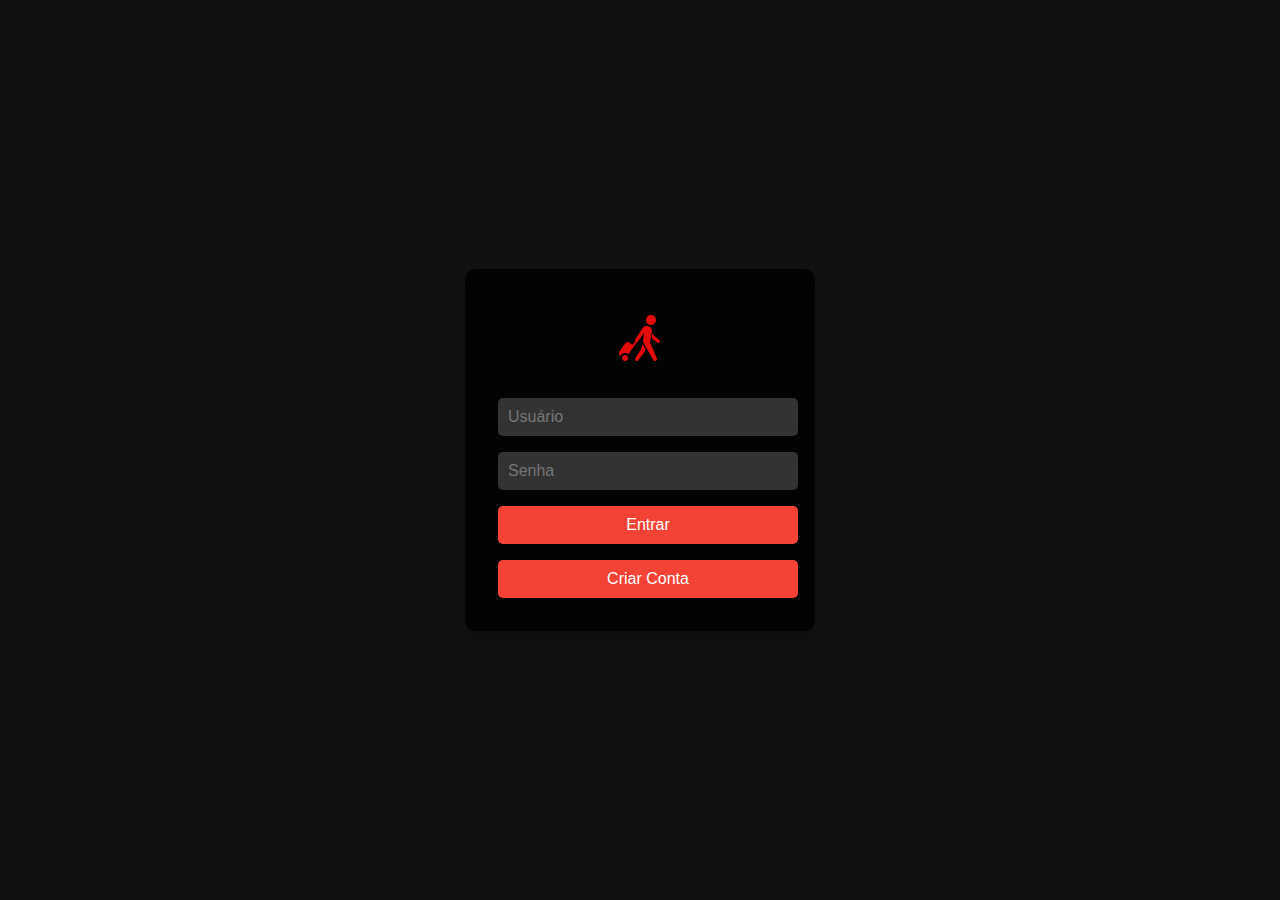
<file: index.html>
<!DOCTYPE html>
<html lang="pt-br">
<head>
    <meta charset="UTF-8">
    <meta name="viewport" content="width=device-width, initial-scale=1.0">
    <title>VDT - Login</title>
    <link rel="stylesheet" href="style.css">
</head>
<body>
    <div class="login-container">
        <!-- Substituindo "VDT" pelo ícone de viagem -->
        <h1><img src="icons8-traveler-50.png" alt="Ícone de Viagem" style="width: 50px; height: 50px;"></h1>
        <form id="login-form">
            <input type="text" id="username" placeholder="Usuário" required>
            <input type="password" id="password" placeholder="Senha" required>
            <button type="submit">Entrar</button>
            <p id="error-message" style="color:red; display:none;">Usuário ou senha incorretos.</p>
        </form>
        <button id="create-account-btn">Criar Conta</button>
    </div>

    <!-- Popup de criação de conta -->
    <div id="create-account-popup" class="popup">
        <div class="popup-content">
            <span id="close-popup">&times;</span>
            <h2>Criar Conta</h2>
            <form id="create-account-form">
                <input type="text" id="new-username" placeholder="Novo Usuário" required>
                <input type="password" id="new-password" placeholder="Senha" required>
                <input type="password" id="confirm-password" placeholder="Confirmar Senha" required>
                <button type="submit">Criar Conta</button>
                <p id="create-error-message" style="color:red; display:none;"></p>
            </form>
            <button id="back-to-login">Voltar</button>
        </div>
    </div>

    <script src="script.js"></script>
</body>
</html>
</file>
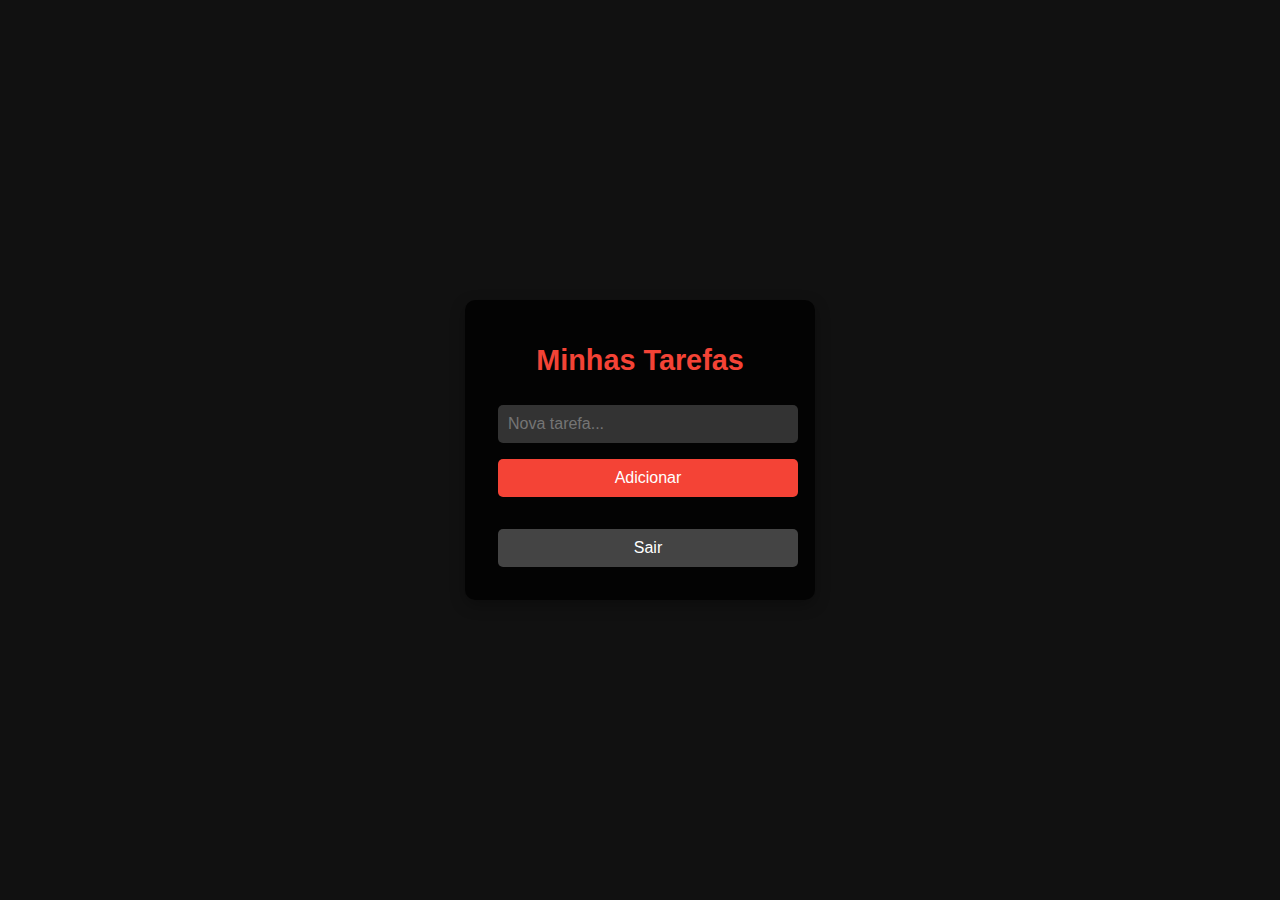
<file: app.html>
<!DOCTYPE html>
<html lang="pt-br">
<head>
    <meta charset="UTF-8">
    <meta name="viewport" content="width=device-width, initial-scale=1.0">
    <title>VDT - Lista de Tarefas</title>
    <link rel="stylesheet" href="app.css">
</head>
<body>
    <div id="task-container">
        <h1>Minhas Tarefas</h1>
        <input type="text" id="task-input" placeholder="Nova tarefa...">
        <button id="add-task">Adicionar</button>
        <ul id="task-list">
            <!-- As tarefas serão adicionadas aqui -->
        </ul>
        <button id="logout-btn">Sair</button>
    </div>

    <script src="app.js"></script>
</body>
</html>
</file>
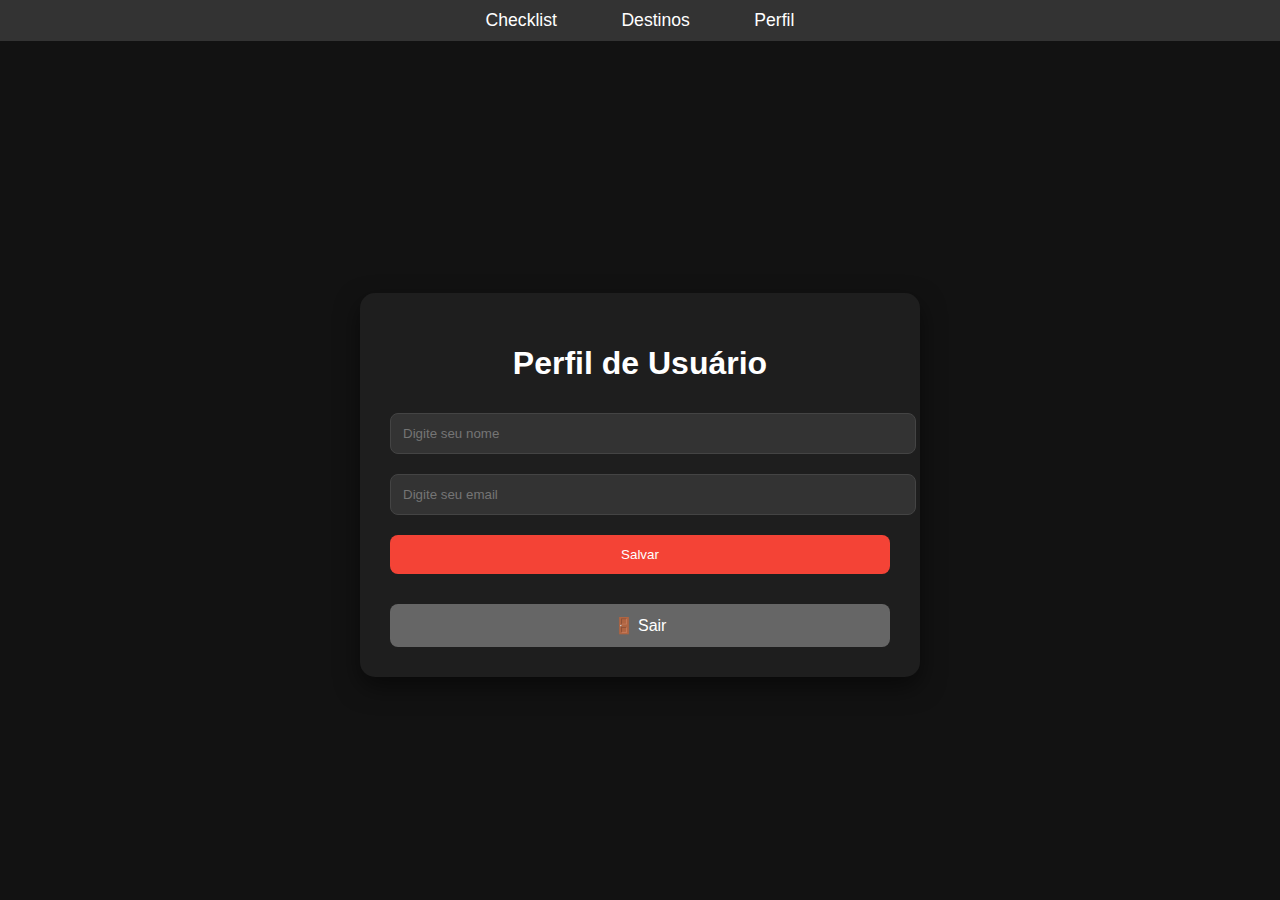
<file: perfil.html>
<!DOCTYPE html>
<html lang="pt-br">
<head>
    <meta charset="UTF-8">
    <meta name="viewport" content="width=device-width, initial-scale=1.0">
    <title>Perfil</title>
    <link rel="stylesheet" href="perfil.css">
</head>
<body>
    <!-- Menu de navegação -->
    <div id="menu">
        <ul>
            <li><a href="app.html">Checklist</a></li>
            <li><a href="destinos.html">Destinos</a></li>
            <li><a href="perfil.html">Perfil</a></li>
        </ul>
    </div>

    <!-- Container do Perfil -->
    <div id="profile-container">
        <h1>Perfil de Usuário</h1>

        <!-- Formulário de entrada de nome e email -->
        <div id="profile-form">
            <input type="text" id="user-name" placeholder="Digite seu nome" />
            <input type="email" id="user-email" placeholder="Digite seu email" />
            <button id="save-profile-btn">Salvar</button>
        </div>

        <!-- Exibição dos dados -->
        <div id="profile-info">
            <h2 id="profile-name"></h2>
            <p id="profile-email"></p>
        </div>

        <!-- Botão de Logout -->
        <button id="logout-btn">🚪 Sair</button>
    </div>

    <!-- Script JS -->
    <script src="perfil.js"></script>
</body>
</html>
</file>
<file: style.css>
/* Estilos do login */
body {
    font-family: 'Arial', sans-serif;
    background-color: #111;
    color: white;
    display: flex;
    justify-content: center;
    align-items: center;
    height: 100vh;
    margin: 0;
}

.login-container {
    text-align: center;
    padding: 25px;
    background-color: rgba(0, 0, 0, 0.8); /* Fundo preto com transparência */
    border-radius: 10px;
    box-shadow: 0 5px 15px rgba(0, 0, 0, 0.3);
    width: 300px; /* Largura fixada para o container */
}

h1 {
    color: #f44336; /* Vermelho */
    font-size: 1.8rem;
    margin-bottom: 20px;
}

input, button {
    padding: 10px;
    margin: 8px;
    width: 100%; /* Para ocupar toda a largura do container */
    border: none;
    border-radius: 5px;
    box-sizing: border-box;
    font-size: 1rem;
}

/* Estilo do campo de texto */
input {
    background-color: #333; /* Fundo escuro */
    color: white;
    transition: background-color 0.3s;
}

input:focus {
    background-color: #444; /* Leve mudança de cor ao focar */
}

button {
    background-color: #f44336; /* Botão vermelho */
    color: white;
    cursor: pointer;
    transition: background-color 0.3s;
}

button:hover {
    background-color: #e53935; /* Mudança suave ao passar o mouse */
}

/* Estilos do popup */
.popup {
    display: none;
    position: fixed;
    top: 0;
    left: 0;
    width: 100%;
    height: 100%;
    background-color: rgba(0, 0, 0, 0.7); /* Fundo escuro semitransparente */
    justify-content: center;
    align-items: center;
}

.popup-content {
    background-color: rgba(0, 0, 0, 0.9); /* Fundo escuro com leve transparência */
    color: rgb(124, 120, 120);
    padding: 25px;
    border-radius: 10px;
    text-align: center;
    width: 300px;
    box-shadow: 0 5px 15px rgba(0, 0, 0, 0.3);
}

.popup-content input, .popup-content button {
    margin: 10px 0;
    padding: 10px;
    width: 100%;
    font-size: 1rem;
}

#close-popup {
    position: absolute;
    top: 15px;
    right: 15px;
    font-size: 25px;
    cursor: pointer;
    color: white;
}

#close-popup:hover {
    color: #f44336; /* Mudança de cor ao passar o mouse */
}

/* Mensagens de erro */
#error-message, #create-error-message {
    color: red;
    font-size: 0.9rem;
    display: none;
    margin-top: 10px;
}
</file>
<file: app.css>
/* Estilos gerais para a página de tarefas */
body {
    font-family: 'Arial', sans-serif;
    background-color: #111;
    color: white;
    display: flex;
    justify-content: center;
    align-items: center;
    height: 100vh;
    margin: 0;
}

#task-container {
    text-align: center;
    padding: 25px;
    background-color: rgba(0, 0, 0, 0.8); /* Fundo preto com transparência */
    border-radius: 10px;
    box-shadow: 0 5px 15px rgba(0, 0, 0, 0.3);
    width: 300px;
}

h1 {
    color: #f44336; /* Vermelho */
    font-size: 1.8rem;
    margin-bottom: 20px;
}

input, button {
    padding: 10px;
    margin: 8px;
    width: 100%;
    border: none;
    border-radius: 5px;
    box-sizing: border-box;
    font-size: 1rem;
}

/* Estilo do campo de texto */
input {
    background-color: #333; /* Fundo escuro */
    color: white;
    transition: background-color 0.3s;
}

input:focus {
    background-color: #444; /* Leve mudança de cor ao focar */
}

button {
    background-color: #f44336; /* Botão vermelho */
    color: white;
    cursor: pointer;
    transition: background-color 0.3s;
}

button:hover {
    background-color: #e53935; /* Mudança suave ao passar o mouse */
}

/* Estilos do logout */
#logout-btn {
    background-color: #444;
    color: white;
    cursor: pointer;
    transition: background-color 0.3s;
}

#logout-btn:hover {
    background-color: #666;
}

/* Estilos da lista de tarefas */
#task-list {
    list-style-type: none;
    padding: 0;
}

#task-list li {
    display: flex;
    align-items: center;
    margin-bottom: 10px;
    width: 100%; /* Garante que o item ocupe a largura total do container */
}

#task-list li.completed {
    text-decoration: line-through;
    color: grey;
}

input[type="checkbox"] {
    margin-right: 10px;
}

span {
    word-wrap: break-word;  /* Garante que as palavras longas se quebrem */
    overflow-wrap: break-word; /* Assegura que palavras longas não saiam do container */
    max-width: calc(100% - 30px); /* Limita a largura do texto, para dar espaço ao checkbox */
    text-align: left; /* Alinha o texto à esquerda */
    white-space: normal; /* Permite a quebra de linha natural */
}



/* Estilo do botão de remover (emoji) */
.remove-btn {
    background-color: transparent;
    border: none;
    color: white;
    font-size: 1.5rem; /* Tamanho adequado ao emoji */
    cursor: pointer;
    padding: 0; /* Remover padding */
    width: 28px; /* Definindo a largura do botão */
    height: 28px; /* Definindo a altura do botão */
    display: flex;
    justify-content: center;
    align-items: center; /* Centraliza o emoji no botão */
    margin-left: 10px; /* Espaço entre o checkbox e o botão */
}

.remove-btn:hover {
    color: #f44336; /* Cor do emoji ao passar o mouse */
}
</file>
<file: perfil.css>
body {
    font-family: 'Arial', sans-serif;
    background-color: #121212;
    color: white;
    display: flex;
    justify-content: center;
    align-items: center;
    min-height: 100vh;
    margin: 0;
    flex-direction: column;
}

/* Menu de navegação */
#menu {
    position: fixed;
    top: 0;
    left: 0;
    width: 100%;
    background-color: #333;
    color: white;
    padding: 10px 0;
    text-align: center;
    z-index: 1000;
}

#menu ul {
    list-style-type: none;
    padding: 0;
    margin: 0;
}

#menu li {
    display: inline;
    margin: 0 20px;
}

#menu a {
    color: white;
    text-decoration: none;
    font-size: 1.1rem;
    padding: 10px;
    border-radius: 5px;
    transition: background-color 0.3s ease;
}

#menu a:hover {
    background-color: #f44336;
}

/* Formatação do container de perfil */
#profile-container {
    text-align: center;
    padding: 30px;
    background-color: #1e1e1e;
    border-radius: 15px;
    box-shadow: 0 10px 25px rgba(0, 0, 0, 0.5);
    width: 90%;
    max-width: 500px;
    margin-top: 70px; /* Espaço entre o menu fixo e o perfil */
}

#profile-form input {
    padding: 12px;
    margin: 10px 0;
    width: 100%;
    border: 1px solid #444;
    background-color: #333;
    color: white;
    border-radius: 8px;
}

#profile-form button {
    padding: 12px;
    margin: 10px 0;
    width: 100%;
    border: none;
    background-color: #f44336;
    color: white;
    border-radius: 8px;
    cursor: pointer;
}

#profile-form button:hover {
    background-color: #e53935;
}

#profile-info {
    margin-top: 20px;
    display: none;
}

#profile-info h2 {
    font-size: 1.5rem;
    color: #f44336;
}

#profile-info p {
    font-size: 1.2rem;
    color: #aaa;
}

/* Botão de logout */
#logout-btn {
    background-color: #666;
    padding: 12px 20px;
    margin-top: 20px;
    border-radius: 8px;
    color: white;
    font-size: 1rem;
    border: none;
    cursor: pointer;
    width: 100%;
}

#logout-btn:hover {
    background-color: #555;
}
</file>
